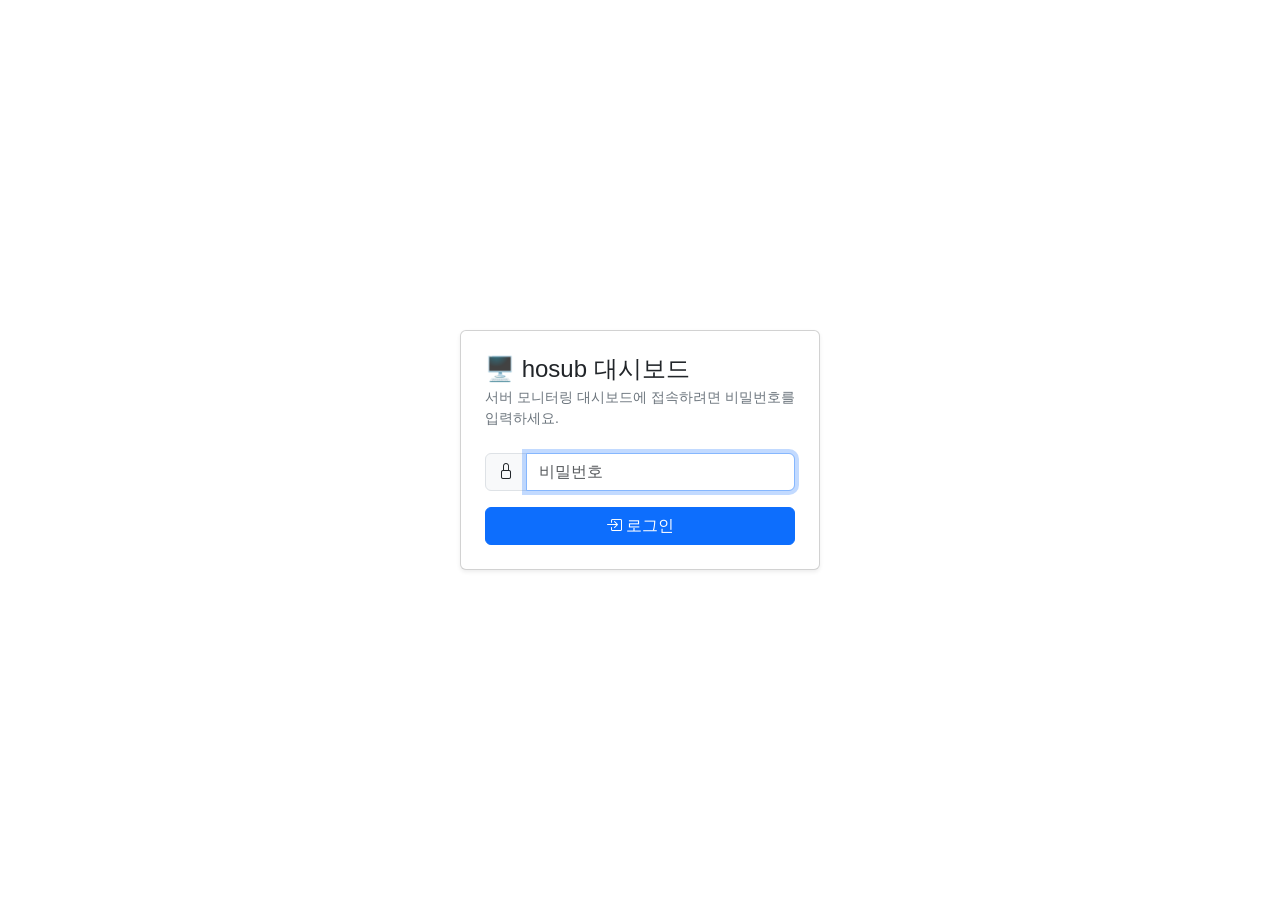
<file: static/login.html>
<!doctype html>
<html lang="ko">
<head>
  <meta charset="utf-8" />
  <meta name="viewport" content="width=device-width, initial-scale=1" />
  <title>hosub 대시보드 로그인</title>
  <link rel="stylesheet" href="/static/vendor/bootstrap/bootstrap.min.css" />
  <link rel="stylesheet" href="/static/vendor/bootstrap-icons/bootstrap-icons.min.css" />
  <link rel="stylesheet" href="/static/style.css" />
  <script>
    (function () {
      var t = localStorage.getItem("hosub-theme");
      if (!t) t = matchMedia("(prefers-color-scheme: dark)").matches ? "dark" : "light";
      document.documentElement.setAttribute("data-bs-theme", t);
    })();
  </script>
</head>
<body class="hosub-login-body">
  <div class="d-flex align-items-center justify-content-center min-vh-100 p-3">
    <div class="card shadow-sm login-card">
      <div class="card-body p-4">
        <h1 class="h4 mb-1">🖥️ hosub 대시보드</h1>
        <p class="text-secondary small mb-4">서버 모니터링 대시보드에 접속하려면 비밀번호를 입력하세요.</p>
        <form method="post" action="/login" id="login-form">
          <div class="mb-3">
            <div class="input-group">
              <span class="input-group-text"><i class="bi bi-lock"></i></span>
              <input type="password" name="password" class="form-control" placeholder="비밀번호"
                     autofocus autocomplete="current-password" />
            </div>
          </div>
          <button type="submit" class="btn btn-primary w-100">
            <i class="bi bi-box-arrow-in-right"></i> 로그인
          </button>
          <div class="alert alert-danger mt-3 mb-0 py-2 d-none" id="err">
            비밀번호가 올바르지 않습니다.
          </div>
        </form>
      </div>
    </div>
  </div>
  <script src="/static/login.js"></script>
</body>
</html>
</file>
<file: static/style.css>
/* Bootstrap 5 위에 얹는 최소 커스텀 (admin 테마 레이아웃) */

:root {
  --hosub-sidebar-w: 240px;
}

body {
  font-family: -apple-system, BlinkMacSystemFont, "Segoe UI", Roboto, "Noto Sans KR", sans-serif;
}

/* --- 사이드바 --- */
.hosub-sidebar {
  width: var(--hosub-sidebar-w);
}

@media (min-width: 992px) {
  .hosub-sidebar {
    position: fixed;
    top: 0;
    left: 0;
    bottom: 0;
    z-index: 1030;
    display: flex;
    visibility: visible !important;
    transform: none !important;
  }
  .hosub-main {
    margin-left: var(--hosub-sidebar-w);
  }
}

.sidebar-brand {
  align-items: center;
  gap: 8px;
  font-size: 1.25rem;
  font-weight: 600;
  padding: 18px 20px;
  letter-spacing: -0.01em;
}

.hosub-sidebar .nav-link {
  color: rgba(255, 255, 255, 0.75);
  border-radius: 8px;
  padding: 7px 12px;
  margin-bottom: 2px;
  display: flex;
  align-items: center;
  gap: 9px;
  font-size: 0.8rem;   /* 메뉴 폰트 축소 */
}
/* 그룹 헤더(예: 트레이딩) — 어두운 사이드바에서 보이도록 전용 색 지정 */
.hosub-sidebar .nav-group-header {
  display: block;
  padding: 10px 12px 3px;
  font-size: 0.68rem;
  font-weight: 600;
  letter-spacing: 0.05em;
  text-transform: uppercase;
  color: rgba(255, 255, 255, 0.45);
}
.hosub-sidebar .nav-group-header i {
  margin-right: 6px;
}
.hosub-sidebar .nav-link:hover {
  color: #fff;
  background: rgba(255, 255, 255, 0.08);
}
.hosub-sidebar .nav-link.active {
  background: var(--bs-primary);
  color: #fff;
}
.hosub-sidebar .nav-link i {
  font-size: 0.95rem;
}

/* --- 네비바 / 메인 --- */
.hosub-navbar {
  background: var(--bs-body-bg);
  z-index: 1020;
}
.brand-toggle {
  cursor: default;
  user-select: none;
}

/* stat 타일 */
.stat .stat-value {
  font-size: 1.6rem;
  font-weight: 650;
  line-height: 1.1;
  letter-spacing: -0.02em;
}
.stat .stat-label {
  font-size: 0.8rem;
  color: var(--bs-secondary-color);
}

/* 카드 헤더 아이콘 */
.card-header .bi {
  opacity: 0.8;
  margin-right: 6px;
}

.mono {
  font-family: ui-monospace, SFMono-Regular, Menlo, Consolas, monospace;
  font-size: 0.8rem;
}

/* Bootstrap 에 없는 점선 테두리 유틸 */
.border-dashed {
  border-style: dashed !important;
}

/* 감사 로그: 높이 고정 + 세로 스크롤, 헤더 sticky */
.audit-scroll {
  max-height: 380px;
  overflow-y: auto;
}
.audit-scroll thead th {
  position: sticky;
  top: 0;
  background: var(--bs-body-bg);
  z-index: 1;
}

/* 데일리 브리핑 iframe (내용 높이에 맞춰 JS 가 height 설정, 내부 스크롤 없음) */
.briefing-frame {
  width: 100%;
  border: 0;
  display: block;
  background: #fff;
  border-radius: 6px;
  min-height: 200px;
  overflow: hidden;
}

/* 로그인 */
.login-card {
  width: 100%;
  max-width: 360px;
}

/* 이스터에그 훅: 파티 모드 */
body.hosub-party .navbar-brand {
  animation: hosub-wobble 0.6s ease-in-out infinite;
  display: inline-block;
}
@keyframes hosub-wobble {
  0%, 100% { transform: rotate(0deg); }
  25% { transform: rotate(-4deg); }
  75% { transform: rotate(4deg); }
}

/* --- 카드 레이아웃 편집 --- */
/* 레이아웃 편집에서 정한 높이로 카드를 '고정'하고, 넘치는 본문은 스크롤한다.
   카드는 flex 컬럼(헤더+본문)이라 본문에 min-height:0 이 없으면 flex 자식이
   줄지 않아 스크롤이 안 생기고 밖으로 삐져나온다 — 그 버그를 여기서 막는다. */
.card-fixed-h {
  overflow: hidden;
}
.card-fixed-h > .card-body {
  flex: 1 1 auto;
  min-height: 0;
  overflow-y: auto;
}
.layout-editing [data-card-id] > .card {
  outline: 2px dashed var(--bs-primary);
  outline-offset: -2px;
}
.layout-editing [data-card-id] {
  cursor: grab;
}
.layout-editing [data-card-id] .card-header {
  cursor: grab;
}
[data-card-id].layout-dragging {
  opacity: 0.45;
}
/* 편집 중에는 카드 본문 클릭을 막아 드래그 중 버튼 오작동(예: 주문 승인)을 방지.
   크기조절 핸들은 .card 직속이라 영향받지 않는다. */
.layout-editing [data-card-id] .card-body {
  pointer-events: none;
  user-select: none;
}
/* 크기 조절 핸들: 편집 모드에서만 표시 */
.layout-handle {
  position: absolute;
  display: none;
  z-index: 5;
  background: var(--bs-primary);
  opacity: 0.55;
}
.layout-editing .layout-handle {
  display: block;
}
.layout-handle:hover {
  opacity: 0.9;
}
.layout-handle-r {
  top: 20%;
  right: -1px;
  width: 6px;
  height: 60%;
  border-radius: 3px;
  cursor: ew-resize;
}
.layout-handle-b {
  left: 20%;
  bottom: -1px;
  height: 6px;
  width: 60%;
  border-radius: 3px;
  cursor: ns-resize;
}
.layout-handle-c {
  right: -2px;
  bottom: -2px;
  width: 14px;
  height: 14px;
  border-radius: 3px;
  cursor: nwse-resize;
}
/* .card 는 position:relative 여야 핸들이 카드 기준으로 붙는다 */
[data-card-id] > .card {
  position: relative;
}
</file>
